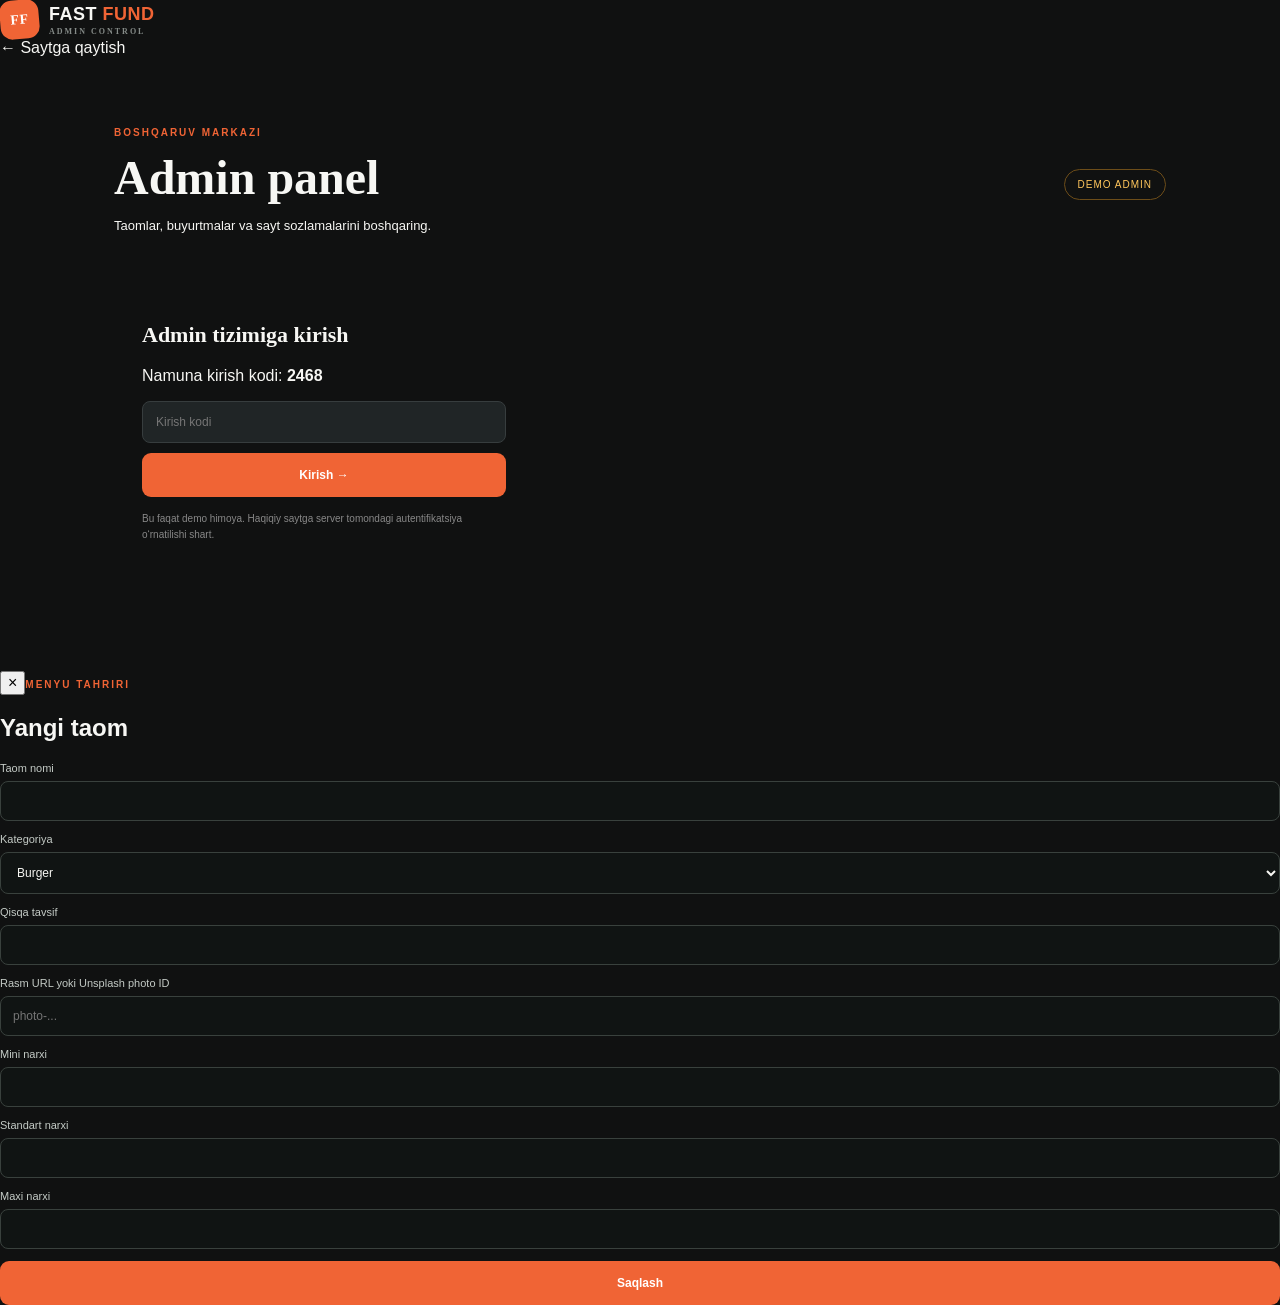
<file: admin.html>
<!DOCTYPE html><html lang="uz"><head><meta charset="UTF-8"><meta name="viewport" content="width=device-width,initial-scale=1"><title>FAST FUND — Admin</title><link rel="stylesheet" href="style.css"><link rel="stylesheet" href="admin.css"></head><body class="admin-body">
<header class="topbar"><a class="brand" href="index.html"><span class="brand-mark">FF</span><span>FAST <b>FUND</b><small>ADMIN CONTROL</small></span></a><a class="outline-btn" href="index.html">← Saytga qaytish</a></header>
<main class="admin-main"><div class="admin-title"><div><span class="eyebrow">BOSHQARUV MARKAZI</span><h1>Admin <em>panel</em></h1><p>Taomlar, buyurtmalar va sayt sozlamalarini boshqaring.</p></div><span class="demo-label">DEMO ADMIN</span></div>
<div id="loginBox" class="admin-login"><h2>Admin tizimiga kirish</h2><p>Namuna kirish kodi: <b>2468</b></p><form id="loginForm"><input id="adminPin" type="password" placeholder="Kirish kodi" required><button class="primary-btn full">Kirish →</button></form><small>Bu faqat demo himoya. Haqiqiy saytga server tomondagi autentifikatsiya o‘rnatilishi shart.</small></div>
<div id="adminApp" class="hidden"><div class="admin-tabs"><button class="active" data-tab="products">🍔 Taomlar</button><button data-tab="orders">🧾 Buyurtmalar</button><button data-tab="settings">⚙ Sozlamalar</button></div>
<section id="productsTab" class="admin-panel"><div class="admin-panel-head"><div><h2>Menyu boshqaruvi</h2><p>Taom qo‘shing, tahrirlang yoki o‘chiring.</p></div><button class="primary-btn" id="newFood">+ Yangi taom</button></div><div class="admin-table-wrap"><table><thead><tr><th>Taom</th><th>Kategoriya</th><th>Mini / Standart / Maxi</th><th>Amal</th></tr></thead><tbody id="adminFoods"></tbody></table></div></section>
<section id="ordersTab" class="admin-panel hidden"><div class="admin-panel-head"><div><h2>Buyurtmalar</h2><p>Ushbu brauzerda yuborilgan buyurtmalar ro‘yxati.</p></div><button class="outline-btn" id="refreshOrders">Yangilash ↻</button></div><div id="adminOrders"></div></section>
<section id="settingsTab" class="admin-panel hidden"><h2>Sayt sozlamalari</h2><p>Kontakt ma’lumotlari namuna ko‘rinishida. Hozircha bosh sahifadagi matnni avtomatik yangilamaydi.</p><form id="settingsForm" class="settings-form"><label>Kafe telefon raqami<input name="phone" value="+998 90 123 45 67"></label><label>Manzil<input name="address" value="Toshkent, O‘zbekiston"></label><label>Elektron pochta<input name="email" value="hello@fastfund.uz"></label><button class="primary-btn">Sozlamalarni saqlash</button></form><p class="form-note">Mahsulotlarni boshqarish hozircha localStorage orqali ishlaydi. Haqiqiy ko‘p foydalanuvchili tizim uchun backend talab qilinadi.</p></section>
</div></main><div class="modal-backdrop" id="foodModal"><div class="modal"><button class="close-btn modal-x" id="foodModalClose">×</button><span class="eyebrow">MENYU TAHRIRI</span><h2 id="foodModalTitle">Yangi taom</h2><form id="foodForm"><input type="hidden" name="id"><label>Taom nomi<input name="name" required></label><label>Kategoriya<select name="cat"><option>Burger</option><option>Lavash</option><option>Pitsa</option><option>Hot-dog</option><option>Gazak</option><option>Ichimlik</option></select></label><label>Qisqa tavsif<input name="desc" required></label><label>Rasm URL yoki Unsplash photo ID<input name="img" placeholder="photo-..."></label><div class="form-grid"><label>Mini narxi<input name="p0" type="number" required></label><label>Standart narxi<input name="p1" type="number" required></label><label>Maxi narxi<input name="p2" type="number" required></label></div><button class="primary-btn full">Saqlash</button></form></div></div><div class="toast" id="toast"></div><script src="admin.js"></script></body></html>
</file>
<file: style.css>
*{box-sizing:border-box}html{scroll-behavior:smooth;scroll-padding-top:90px}body{margin:0;background:#101111;color:#f7f7f4;font-family:'DM Sans',sans-serif}button,input,select,textarea{font:inherit}button,a{-webkit-tap-highlight-color:transparent}a{color:inherit;text-decoration:none}.topline{height:32px;padding:7px 6%;background:#ed5b2d;color:#fff;font-size:10px;font-weight:700;letter-spacing:.5px;display:flex;justify-content:space-between}.navbar{height:82px;padding:0 6%;display:flex;align-items:center;justify-content:space-between;background:#151717;border-bottom:1px solid #292c2b;position:sticky;top:0;z-index:20}.brand{display:flex;align-items:center;gap:10px;font:800 18px Outfit,sans-serif;letter-spacing:.5px}.brand b{color:#f06435}.brand small{display:block;font:700 8px 'DM Sans';letter-spacing:2px;color:#858b88;margin-top:2px}.brand-mark{width:39px;height:39px;background:#f06435;color:#fff;border-radius:12px;display:grid;place-items:center;font:800 14px Outfit;transform:rotate(-5deg)}nav{display:flex;gap:30px}nav a,.nav-link{font-size:12px;color:#c4c8c4;transition:.2s}nav a:hover,.nav-link:hover{color:#f06435}.nav-actions{display:flex;gap:12px;align-items:center}.nav-link{background:none;border:0;cursor:pointer}.cart-button{background:#252928;color:#fff;border:1px solid #393e3c;padding:11px 15px;border-radius:9px;font-size:12px;cursor:pointer}.cart-button span{background:#f06435;border-radius:50%;padding:3px 7px;margin-left:6px}.mobile-toggle{display:none;background:none;border:0;color:white;font-size:24px}.hero{min-height:560px;padding:65px 8% 70px;display:grid;grid-template-columns:1fr 1fr;align-items:center;gap:7%;background:radial-gradient(ellipse at 80% 45%,#26211d 0,transparent 48%),#101111}.eyebrow{font-size:10px;letter-spacing:2px;font-weight:800;color:#f06435}.eyebrow span{display:inline-block;width:7px;height:7px;border-radius:50%;background:#f06435;margin-right:7px}.hero h1{font:800 clamp(42px,5vw,68px)/1.04 Outfit,sans-serif;letter-spacing:-2px;margin:22px 0}.hero h1 em,.about-copy h2 em{font-style:normal;color:#f06435}.hero-copy>p,.section-heading p,.about-copy p,.contact-section p{color:#a7aeaa;line-height:1.8;font-size:13px;max-width:490px}.hero-buttons{display:flex;gap:12px;margin:30px 0}.primary-btn,.ghost-btn{border:0;display:inline-flex;align-items:center;justify-content:center;gap:28px;padding:15px 20px;border-radius:9px;background:#f06435;color:white;font-weight:800;font-size:12px;cursor:pointer;transition:.2s}.primary-btn:hover{background:#ff794d;transform:translateY(-2px)}.ghost-btn{background:#242827;border:1px solid #393f3c;color:#ddd}.hero-points{display:flex;gap:18px;flex-wrap:wrap;color:#9da49f;font-size:10px}.hero-visual{position:relative;height:390px}.hero-image{height:100%;border-radius:22px;background-size:cover;background-position:center;transition:background-image .5s;box-shadow:0 25px 80px #0008}.hero-visual:after{content:"";position:absolute;inset:45% 0 0;border-radius:22px;background:linear-gradient(transparent,#0009);pointer-events:none}.hero-caption{position:absolute;z-index:1;bottom:27px;left:28px;display:grid;gap:6px}.hero-caption span{font-size:9px;letter-spacing:2px;color:#ffb59a}.hero-caption b{font:700 24px Outfit}.hero-count{position:absolute;right:22px;bottom:27px;z-index:1;font-size:11px;color:#ddd}.hero-count b{font-size:23px;color:white}.section{padding:90px 8%}.section-heading{display:flex;justify-content:space-between;align-items:end;gap:25px}.section-heading h2,.contact-section h2{font:800 42px Outfit;margin:12px 0 5px;letter-spacing:-1px}.section-heading h2 span{color:#f06435}.section-heading p{margin:0}.search-box{border:1px solid #363b39;background:#191d1c;border-radius:9px;padding:0 14px;color:#f06435;display:flex;align-items:center;font-size:23px}.search-box input{background:none;border:0;outline:0;color:white;padding:13px 8px;width:190px;font-size:12px}.category-row{display:flex;gap:9px;flex-wrap:wrap;margin:30px 0}.category{background:#1b1f1e;border:1px solid #343a37;color:#aeb4b0;border-radius:30px;padding:10px 17px;font-size:11px;cursor:pointer}.category.active,.category:hover{background:#f06435;border-color:#f06435;color:white}.food-grid{display:grid;grid-template-columns:repeat(4,1fr);gap:17px}.food-card{background:#191d1c;border:1px solid #2c3230;border-radius:14px;overflow:hidden;transition:.25s;cursor:pointer;position:relative}.food-card:hover{transform:translateY(-5px);border-color:#f06435;box-shadow:0 15px 35px #0005}.food-img{height:175px;position:relative;overflow:hidden}.food-img img{width:100%;height:100%;object-fit:cover;transition:.4s}.food-card:hover img{transform:scale(1.06)}.like-btn{position:absolute;right:12px;top:12px;border:0;background:#101010c9;color:#fff;border-radius:50%;width:34px;height:34px;font-size:17px;cursor:pointer}.like-btn.liked{color:#ff5b69}.food-info{padding:15px}.food-info small{color:#f06435;font-size:9px;letter-spacing:1px}.food-info h3{font:700 17px Outfit;margin:7px 0}.food-bottom{display:flex;justify-content:space-between;align-items:center;margin-top:14px}.food-bottom b{font-size:13px}.food-bottom span{font-size:20px;color:#f06435}.promo-band{margin:0 8%;padding:34px 4%;border-radius:17px;background:linear-gradient(100deg,#642e1f,#27201c);display:flex;justify-content:space-between;align-items:center;gap:20px}.promo-band h2{font:700 27px Outfit;margin:10px 0}.promo-band p{color:#d0b9ae;font-size:12px}.about-section{display:grid;grid-template-columns:1fr 1fr;gap:8%;align-items:center}.about-image{min-height:420px;border-radius:18px;background:url('https://images.unsplash.com/photo-1555396273-367ea4eb4db5?auto=format&fit=crop&w=1000&q=85') center/cover}.about-copy h2{font:800 43px/1.15 Outfit;margin:15px 0}.about-stats{display:flex;gap:35px;margin-top:30px}.about-stats div{display:grid;gap:5px}.about-stats b{font:800 28px Outfit;color:#f06435}.about-stats small{font-size:8px;letter-spacing:1px;color:#a1a8a3}.contact-section{margin:0 8% 70px;padding:35px 4%;border-top:1px solid #303533;border-bottom:1px solid #303533;display:flex;justify-content:space-between;align-items:center;gap:20px}.contact-section h2{font-size:32px}.contact-section p{margin-bottom:0}footer{padding:25px 8%;border-top:1px solid #292e2b;display:flex;align-items:center;justify-content:space-between;color:#929a95;font-size:10px}footer>a:last-child{color:#f06435}.overlay{position:fixed;inset:0;background:#000b;z-index:50;display:none;align-items:center;justify-content:center;padding:18px}.overlay.show{display:flex}.dialog,.drawer{background:#191e1c;border:1px solid #343a37;border-radius:17px;padding:28px;position:relative;max-height:92vh;overflow:auto;width:min(600px,100%)}.close{position:absolute;right:17px;top:13px;background:#2a302d;border:0;color:#fff;width:32px;height:32px;border-radius:50%;font-size:22px;cursor:pointer;z-index:2}.dialog h2,.drawer h2{font:800 28px Outfit;margin:10px 0 20px}.product-layout{display:grid;grid-template-columns:1fr 1fr;gap:22px;align-items:center}.product-layout img{width:100%;height:260px;object-fit:cover;border-radius:12px}.product-layout p,.fineprint,.map-note{font-size:12px;color:#aab1ac;line-height:1.7}.variant-list{display:grid;gap:8px;margin:13px 0}.variant-option{display:flex;justify-content:space-between;gap:10px;align-items:center;padding:11px;border:1px solid #3a403d;border-radius:9px;cursor:pointer;font-size:11px}.variant-option.selected{border-color:#f06435;background:#38251e}.variant-option input{accent-color:#f06435}.qty-row{display:flex;align-items:center;gap:12px;margin:15px 0}.qty-row button,.qty-control button{background:#303734;border:0;color:#fff;width:29px;height:29px;border-radius:7px;cursor:pointer}.drawer{margin-left:auto;height:100%;max-height:none;border-radius:17px 0 0 17px;width:min(450px,100%);display:flex;flex-direction:column}.drawer h2{margin-bottom:12px}.cart-row{display:grid;grid-template-columns:65px 1fr auto;gap:12px;padding:14px 0;border-bottom:1px solid #303633;align-items:center}.cart-row img{width:65px;height:60px;object-fit:cover;border-radius:9px}.cart-row b{font-size:12px}.cart-row small{display:block;color:#a4aca6;font-size:10px;margin-top:5px}.cart-row button.remove{background:none;border:0;color:#ff7964;cursor:pointer}.cart-bottom{margin-top:auto;padding-top:20px}.total-line{display:flex;justify-content:space-between;margin-bottom:15px}.total-line b{font-size:20px;color:#f06435}.full{width:100%}.checkout-dialog{width:min(530px)}form label{display:block;color:#c4cbc6;font-size:11px;margin:12px 0}form input,form select,form textarea{display:block;width:100%;margin-top:7px;background:#101413;color:#f6f6f2;border:1px solid #39413d;border-radius:8px;padding:12px;outline:0;font-size:12px}form input:focus,form select:focus,form textarea:focus{border-color:#f06435}.address-tabs{display:flex;gap:8px;margin:17px 0 5px}.address-tab{flex:1;padding:10px;background:#252b28;color:#bbb;border:1px solid #3b423e;border-radius:8px;font-size:10px;cursor:pointer}.address-tab.active{border-color:#f06435;color:#fff}.map-open{font-size:11px;color:#f06435}.hidden{display:none!important}.small-dialog{width:min(420px,100%)}.toast{position:fixed;bottom:25px;left:50%;transform:translate(-50%,20px);opacity:0;pointer-events:none;background:#f06435;color:white;padding:13px 20px;border-radius:9px;font-size:12px;z-index:100;transition:.25s}.toast.show{opacity:1;transform:translate(-50%,0)}.empty{color:#9ca49f;text-align:center;padding:30px;font-size:12px}
@media(max-width:1000px){.food-grid{grid-template-columns:repeat(3,1fr)}.hero{padding-left:6%;padding-right:6%}.section{padding-left:6%;padding-right:6%}nav{gap:15px}}
@media(max-width:720px){.topline{padding:7px 4%;font-size:8px}.navbar{height:70px;padding:0 4%}.mobile-toggle{display:block;order:3}.navbar nav{display:none;position:absolute;top:70px;left:0;right:0;padding:20px;background:#171b19;flex-direction:column;gap:18px;border-bottom:1px solid #333}.navbar nav.open{display:flex}.nav-actions{margin-left:auto;margin-right:13px}.nav-link{display:none}.cart-button{padding:9px;font-size:10px}.hero{grid-template-columns:1fr;padding:55px 6%;gap:35px}.hero-visual{height:280px}.hero h1{font-size:49px}.section{padding:65px 5%}.section-heading{align-items:flex-start;flex-direction:column}.section-heading h2{font-size:35px}.search-box{width:100%}.search-box input{width:100%}.food-grid{grid-template-columns:repeat(2,1fr);gap:10px}.food-img{height:135px}.food-info{padding:11px}.food-info h3{font-size:14px}.food-bottom b{font-size:11px}.category-row{gap:6px}.category{padding:9px 12px;font-size:10px}.promo-band{margin:0 5%;padding:25px;align-items:flex-start;flex-direction:column}.about-section{grid-template-columns:1fr;gap:30px}.about-image{min-height:270px}.about-copy h2{font-size:37px}.contact-section{margin:0 5% 50px;align-items:flex-start;flex-direction:column}.contact-section h2{font-size:27px}footer{padding:22px 5%;gap:15px;flex-wrap:wrap}.product-layout{grid-template-columns:1fr}.product-layout img{height:190px}.dialog{padding:23px 18px}.drawer{padding:25px 18px}}
@media(max-width:380px){.food-grid{grid-template-columns:1fr}.food-img{height:190px}.brand{font-size:15px}.brand-mark{width:34px;height:34px}}
@media(hover:none){.food-card:hover{transform:none}}
</file>
<file: admin.css>
.admin-main{max-width:1180px;margin:auto;padding:65px 5% 100px}.admin-title{display:flex;align-items:center;justify-content:space-between;margin-bottom:30px}.admin-title h1{font:700 48px 'Space Grotesk';margin:10px 0}.admin-title h1 em{color:var(--accent);font-style:normal}.admin-title p,.admin-panel p{color:var(--muted);font-size:13px}.demo-label{font-size:10px;letter-spacing:1px;color:#ffc65c;border:1px solid #6d4d19;padding:9px 13px;border-radius:30px}.admin-login{max-width:420px;background:var(--panel);border:1px solid var(--line);border-radius:16px;padding:28px}.admin-login h2,.admin-panel h2{font:700 22px 'Space Grotesk'}.admin-login input{width:100%;padding:13px;background:#202526;border:1px solid #373d3e;color:white;border-radius:8px;margin:10px 0}.admin-login small{display:block;color:#888;font-size:10px;line-height:1.6;margin-top:14px}.admin-tabs{display:flex;gap:8px;margin:35px 0 18px;flex-wrap:wrap}.admin-tabs button{background:#171a1b;color:#aaa;border:1px solid var(--line);padding:12px 18px;border-radius:8px}.admin-tabs button.active{background:var(--accent);color:#171717;border-color:var(--accent)}.admin-panel{background:var(--panel);border:1px solid var(--line);padding:25px;border-radius:14px}.admin-panel-head{display:flex;align-items:center;justify-content:space-between;gap:15px;margin-bottom:20px}.admin-table-wrap{overflow:auto}table{width:100%;border-collapse:collapse;min-width:600px}th,td{text-align:left;padding:14px;border-bottom:1px solid var(--line);font-size:12px}th{color:var(--accent);font-size:10px;text-transform:uppercase;letter-spacing:1px}td img{width:48px;height:42px;object-fit:cover;border-radius:7px;vertical-align:middle;margin-right:9px}td button{border:1px solid #454b4c;background:#222728;color:#eee;padding:7px 10px;border-radius:6px;margin:2px;font-size:10px}td button.delete{color:#ff7777}.order-card{border:1px solid var(--line);padding:17px;border-radius:10px;margin:12px 0;background:#191d1e}.order-card h3{font-size:14px;margin:0 0 8px}.order-card p{margin:5px 0;font-size:11px}.order-card b{color:var(--accent)}.settings-form{max-width:500px}.settings-form label{display:block;color:#bbb;font-size:12px;margin:15px 0}.settings-form input{display:block;width:100%;padding:12px;background:#202526;border:1px solid #373d3e;color:white;border-radius:8px;margin-top:7px}.hidden{display:none!important}@media(max-width:650px){.admin-title{align-items:flex-start;flex-direction:column}.admin-title h1{font-size:39px}.admin-panel{padding:16px}.admin-panel-head{align-items:flex-start;flex-direction:column}.admin-login{max-width:100%}}
</file>
